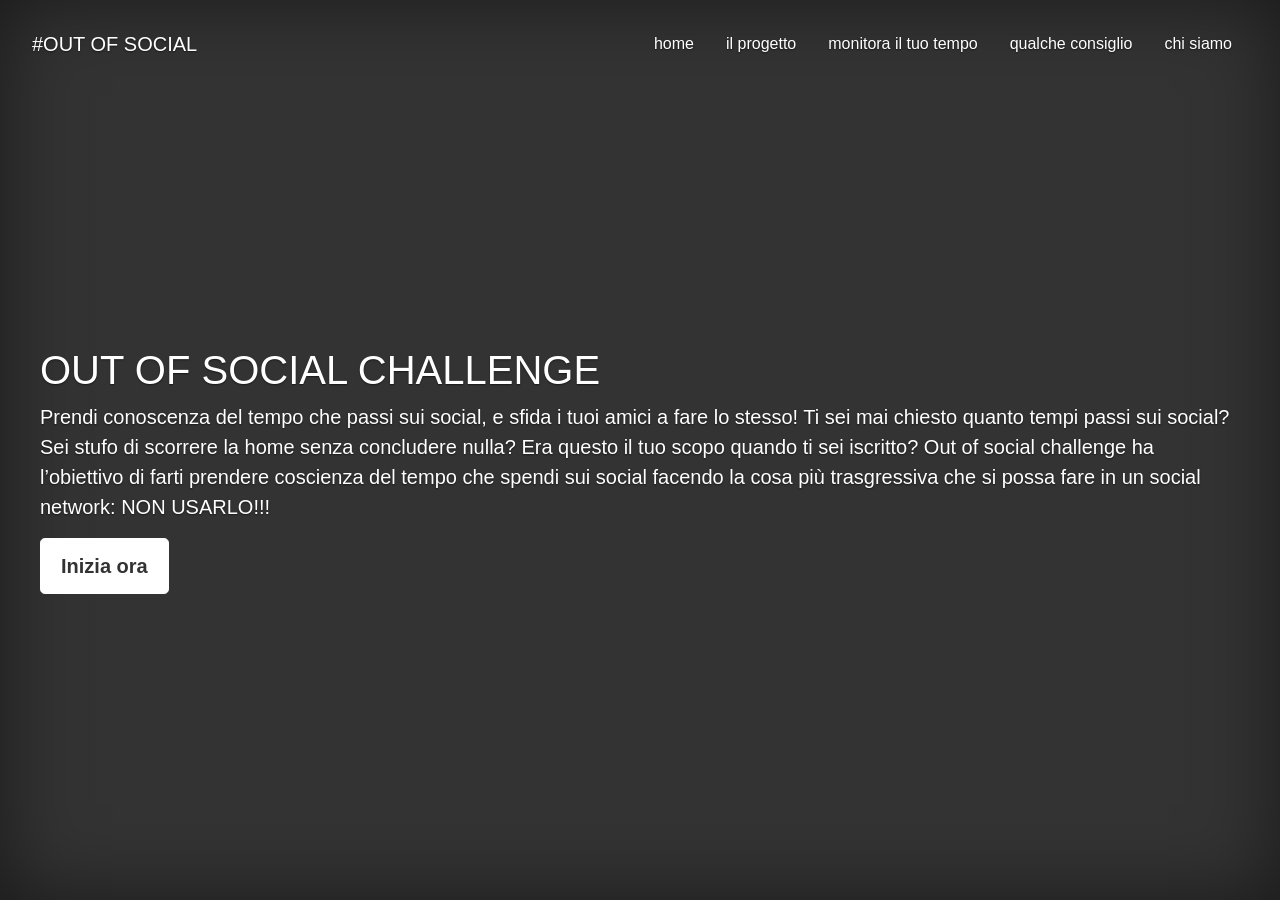
<file: oo_social-master/index.html>
<!DOCTYPE html>
<html lang="en">

<head>
    <meta charset="UTF-8">
    <meta name="viewport" content="width=device-width, initial-scale=1.0">
    <meta http-equiv="X-UA-Compatible" content="ie=edge">
    <title>Document</title>
    <link rel="stylesheet" href="https://stackpath.bootstrapcdn.com/bootstrap/4.3.1/css/bootstrap.min.css"
        integrity="sha384-ggOyR0iXCbMQv3Xipma34MD+dH/1fQ784/j6cY/iJTQUOhcWr7x9JvoRxT2MZw1T" crossorigin="anonymous">
    <link rel="stylesheet" href="./css/cover-custom.css">
    <link rel="stylesheet" href="./css/navbar.css">
</head>




<body>
    <div class="d-flex w-100 h-100 p-3 flex-column">
        <header class="masthead mb-auto">

            <nav class="navbar">
                <a class="navbar-brand" href="#">#OUT OF SOCIAL</a>
                <ul class="nav justify-content-end scroll-me">
                    <li class="nav-item">
                        <a class="nav-link active" href="#">home</a>
                    </li>
                    <li class="nav-item">
                        <a class="nav-link" href="#">il progetto</a>
                    </li>
                    <li class="nav-item">
                        <a class="nav-link" href="#">monitora il tuo tempo</a>
                    </li>
                    <li class="nav-item">
                        <a class="nav-link" href="#">qualche consiglio</a>
                    </li>
                    <li class="nav-item">
                        <a class="nav-link" href="#">chi siamo</a>
                    </li>
                </ul>
            </nav>
        </header>

        <main role="main" class="inner cover mb-auto">
            <h1 class="cover-heading">OUT OF SOCIAL CHALLENGE</h1>
            <p class="lead">
                Prendi conoscenza del tempo che passi sui social, e sfida i tuoi amici a fare lo stesso!
                Ti sei mai chiesto quanto tempi passi sui social?
                Sei stufo di scorrere la home senza concludere nulla?
                Era questo il tuo scopo quando ti sei iscritto?
                Out of social challenge ha l’obiettivo di farti prendere coscienza del tempo che spendi sui social
                facendo la cosa più trasgressiva che si possa fare in un social network:
                NON USARLO!!!
            </p>
            <p class="lead">
                <a href="./html/form.html" class="btn btn-lg btn-secondary">Inizia ora</a>
            </p>
        </main>
    </div>




</body>


</html>
</file>
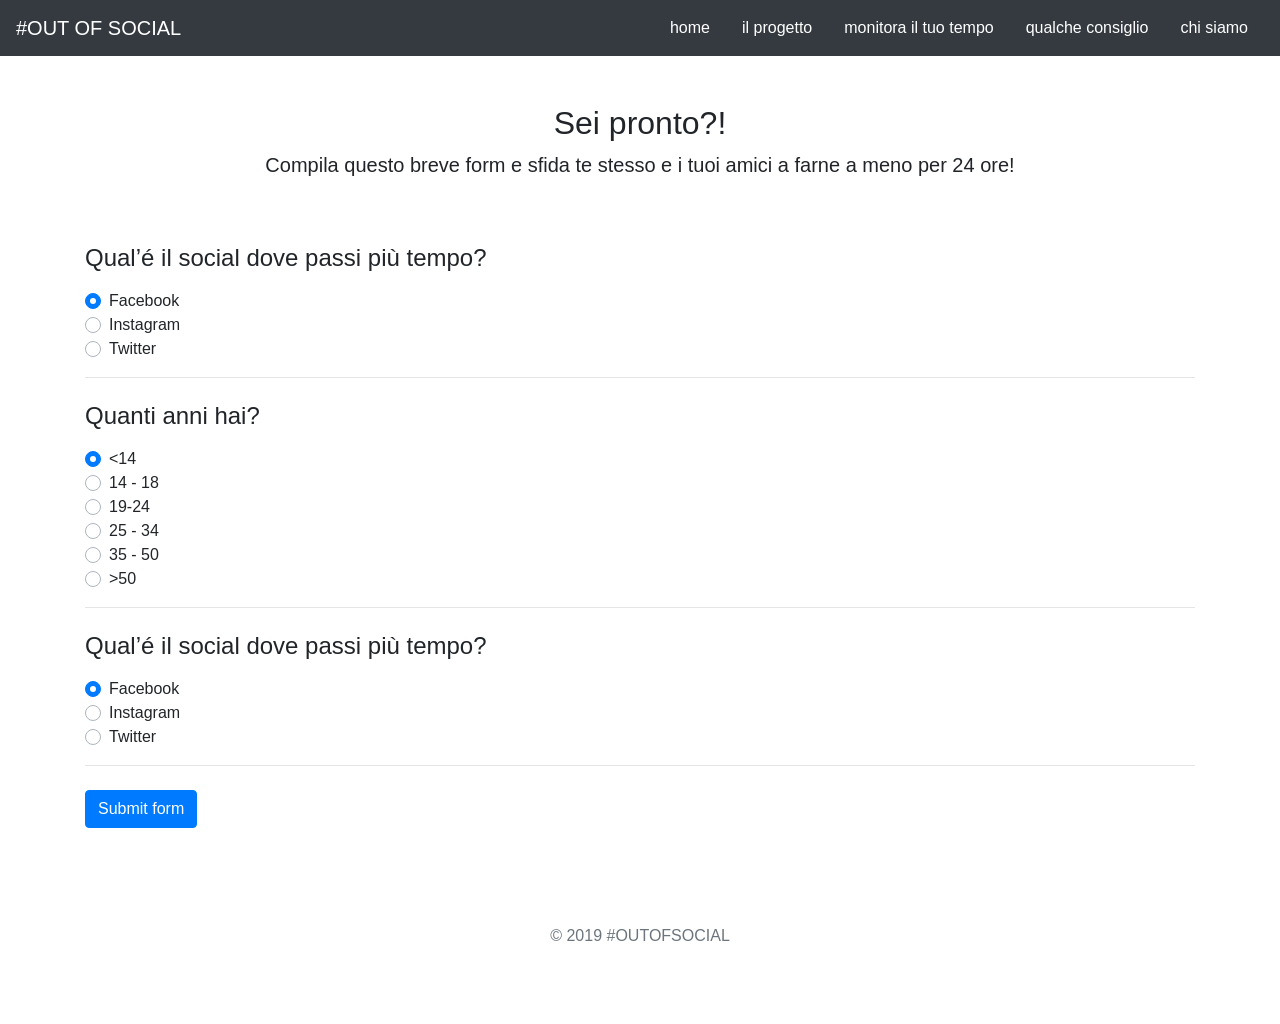
<file: oo_social-master/html/form.html>
<!DOCTYPE html>
<html lang="en">

<head>
    <meta charset="UTF-8">
    <meta name="viewport" content="width=device-width, initial-scale=1.0">
    <meta http-equiv="X-UA-Compatible" content="ie=edge">
    <title>Document</title>
    <link rel="stylesheet" href="https://stackpath.bootstrapcdn.com/bootstrap/4.3.1/css/bootstrap.min.css"
        integrity="sha384-ggOyR0iXCbMQv3Xipma34MD+dH/1fQ784/j6cY/iJTQUOhcWr7x9JvoRxT2MZw1T" crossorigin="anonymous">
    <link rel="stylesheet" href="../css/navbar.css">
</head>

<body>
    <div class="d-flex w-100 h-100 flex-column ">

        <!--navbar-->
        <header class="masthead mb-auto bg-dark">
            <nav class="navbar navbar-dark bg-dark">
                <a class="navbar-brand" href="../index.html">#OUT OF SOCIAL</a>
                <ul class="nav justify-content-end scroll-me">
                    <li class="nav-item">
                        <a class="nav-link active" href="../index.html">home</a>
                    </li>
                    <li class="nav-item">
                        <a class="nav-link" href="#">il progetto</a>
                    </li>
                    <li class="nav-item">
                        <a class="nav-link" href="#">monitora il tuo tempo</a>
                    </li>
                    <li class="nav-item">
                        <a class="nav-link" href="#">qualche consiglio</a>
                    </li>
                    <li class="nav-item">
                        <a class="nav-link" href="#">chi siamo</a>
                    </li>
                </ul>
            </nav>
        </header>
    </div>




    <div class="container">
        <div class="py-5 text-center">
            <h2>Sei pronto?!</h2>
            <p class="lead">Compila questo breve form e sfida te stesso e i tuoi amici a farne a meno per 24 ore!
            </p>
        </div>

        <div class="row">

            <div class="col-md-12 ">
                <form action="../controller/form.php" method="POST">

                    <h4 class="mb-3">Qual’é il social dove passi più tempo?</h4>
                    <div class="d-block">
                        <div class="custom-control custom-radio">
                            <input id="Facebook" name="social" type="radio" class="custom-control-input" checked value="Facebook" required>
                            <label class="custom-control-label" for="Facebook">Facebook</label>
                        </div>
                        <div class="custom-control custom-radio">
                            <input id="Instagram" name="social" type="radio" class="custom-control-input" value="Instagram" required>
                            <label class="custom-control-label" for="Instagram">Instagram</label>
                        </div>
                        <div class="custom-control custom-radio">
                            <input id="Twitter" name="social" type="radio" class="custom-control-input" value="Twitter" required>
                            <label class="custom-control-label" for="Twitter">Twitter</label>
                        </div>
                    </div>
                    <hr class="mb-4">

                    <h4 class="mb-3">Quanti anni hai?</h4>
                    <div class="d-block">
                        <div class="custom-control custom-radio">
                            <input id="1" name="age" type="radio" class="custom-control-input" checked value="age_14" required>
                            <label class="custom-control-label" for="1">&#60;14</label>
                        </div>
                        <div class="custom-control custom-radio">
                            <input id="2" name="age" type="radio" class="custom-control-input" value="age_18" required>
                            <label class="custom-control-label" for="2">14 - 18</label>
                        </div>
                        <div class="custom-control custom-radio">
                            <input id="3" name="age" type="radio" class="custom-control-input" value="age_24" required>
                            <label class="custom-control-label" for="3">19-24</label>
                        </div>
                        <div class="custom-control custom-radio">
                            <input id="4" name="age" type="radio" class="custom-control-input" value="age_34" required>
                            <label class="custom-control-label" for="4">25 - 34</label>
                        </div>
                        <div class="custom-control custom-radio">
                            <input id="5" name="age" type="radio" class="custom-control-input" value="age_50" required>
                            <label class="custom-control-label" for="5">35 - 50</label>
                        </div>
                        <div class="custom-control custom-radio">
                            <input id="6" name="age" type="radio" class="custom-control-input" value="age_51" required>
                            <label class="custom-control-label" for="6">&#62;50</label>
                        </div>
                    </div>
                    <hr class="mb-4">

                    <h4 class="mb-3">Qual’é il social dove passi più tempo?</h4>
                    <div class="d-block">
                        <div class="custom-control custom-radio">
                            <input id="Facebook2" name="social2" type="radio" class="custom-control-input"  checked value="Facebook" required>
                            <label class="custom-control-label" for="Facebook2">Facebook</label>
                        </div>
                        <div class="custom-control custom-radio">
                            <input id="Instagram2" name="social2" type="radio" class="custom-control-input" value="Instagram" required>
                            <label class="custom-control-label" for="Instagram2">Instagram</label>
                        </div>
                        <div class="custom-control custom-radio">
                            <input id="Twitter2" name="social2" type="radio" class="custom-control-input" value="Twitter" required>
                            <label class="custom-control-label" for="Twitter2">Twitter</label>
                        </div>
                    </div>
                    <hr class="mb-4">







                    <button class="btn btn-primary" type="submit">Submit form</button>
                </form>


            </div>
        </div>
    </div>

    <footer class="my-5 pt-5 text-muted text-center text-small">
        <p class="mb-1">© 2019 #OUTOFSOCIAL</p>
        <ul class="list-inline">
            <li class="list-inline-item"><a href="#">Privacy</a></li>
            <li class="list-inline-item"><a href="#">Terms</a></li>
            <li class="list-inline-item"><a href="#">Support</a></li>
        </ul>
    </footer>
    </div>
</body>

</html>
</file>
<file: oo_social-master/css/cover-custom.css>
/*
 * Base structure
 */

html,
body {
  height: 100%;
  background-color: #333;
}

body {
  display: -ms-flexbox;
  display: flex;
  color: #fff;
  text-shadow: 0 .05rem .1rem rgba(0, 0, 0, .5);
  box-shadow: inset 0 0 5rem rgba(0, 0, 0, .5);
}

/*
 * Cover
 */
.cover {
  padding: 0 1.5rem;
}
.cover .btn-lg {
  padding: .75rem 1.25rem;
  font-weight: 700;
}


/*
 * Footer
 */
.mastfoot {
  color: rgba(255, 255, 255, .5);
}
</file>
<file: oo_social-master/css/navbar.css>
/*
 * Globals
 */

/* Links */
a,
a:focus,
a:hover {
  color: #fff;
}

/* Custom default button */
.btn-secondary,
.btn-secondary:hover,
.btn-secondary:focus {
  color: #333;
  text-shadow: none; /* Prevent inheritance from `body` */
  background-color: #fff;
  border: .05rem solid #fff;
}




/*
 * Header
 */
.masthead {
  margin-bottom: 2rem;
}

.masthead-brand {
  margin-bottom: 0;
}

.nav-masthead .nav-link {
  padding: .25rem 0;
  font-weight: 700;
  color: rgba(255, 255, 255, .5);
  background-color: transparent;
  border-bottom: .25rem solid transparent;
}

.nav-masthead .nav-link:hover,
.nav-masthead .nav-link:focus {
  border-bottom-color: rgba(255, 255, 255, .25);
}

.nav-masthead .nav-link + .nav-link {
  margin-left: 1rem;
}

.nav-masthead .active {
  color: black;
  border-bottom-color: #fff;
}

.scroll-me{
  display: -webkit-box;
    overflow-x: scroll;
}

.scroll-me::-webkit-scrollbar { 
  display: none; 
}


@media (min-width: 48em) {
  .masthead-brand {
    float: left;
  }
  .nav-masthead {
    float: right;
  }
}
</file>
